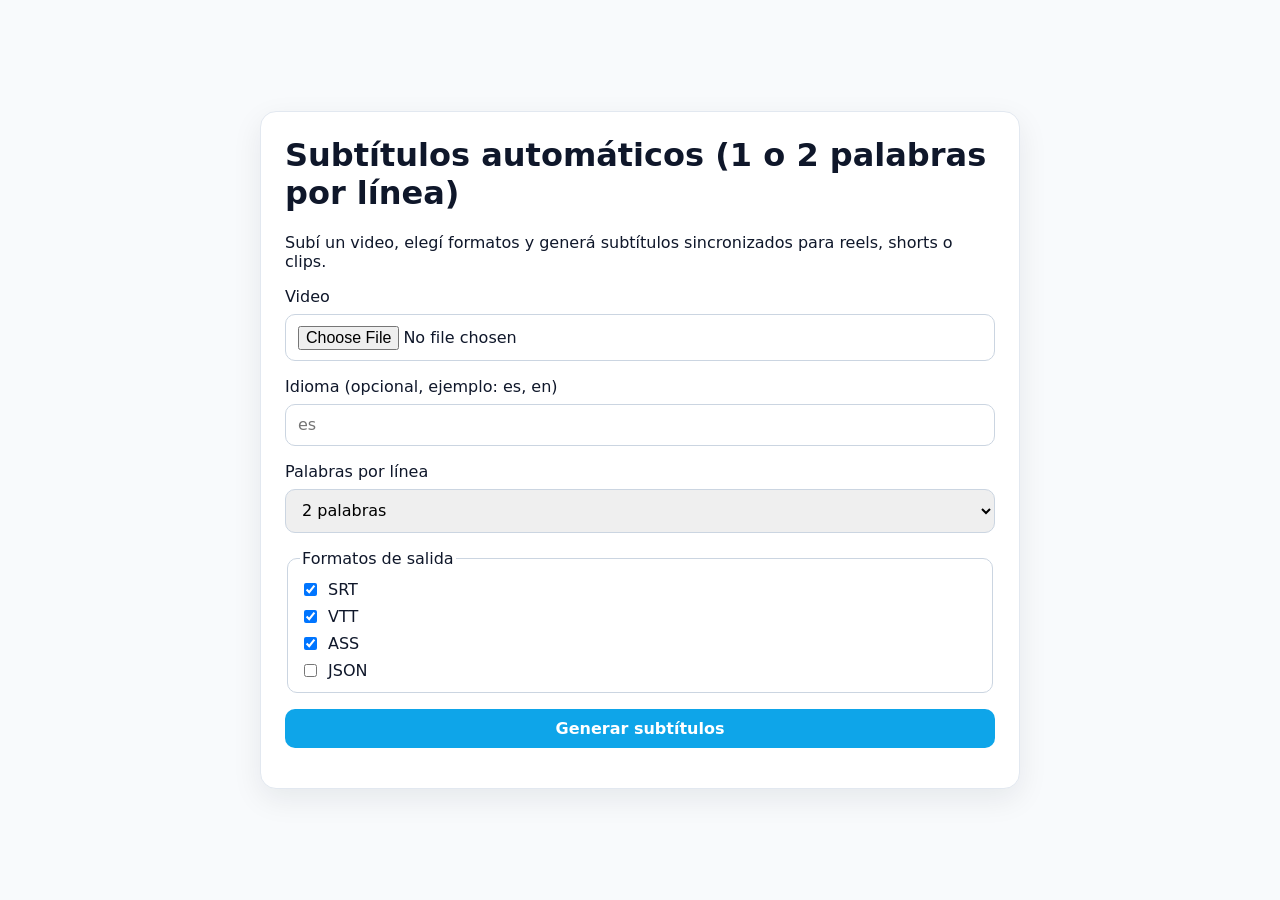
<file: index.html>
<!doctype html>
<html lang="es">
  <head>
    <meta charset="UTF-8" />
    <meta name="viewport" content="width=device-width, initial-scale=1.0" />
    <title>Generador de subtítulos por palabra</title>
    <link rel="stylesheet" href="styles.css" />
  </head>
  <body>
    <main class="app">
      <h1>Subtítulos automáticos (1 o 2 palabras por línea)</h1>
      <p>
        Subí un video, elegí formatos y generá subtítulos sincronizados para reels, shorts o clips.
      </p>

      <form id="subtitleForm" class="card">
        <label>
          Video
          <input type="file" id="video" name="video" accept="video/*" required />
        </label>

        <label>
          Idioma (opcional, ejemplo: es, en)
          <input type="text" id="language" name="language" placeholder="es" />
        </label>

        <label>
          Palabras por línea
          <select id="words_per_cue" name="words_per_cue">
            <option value="1">1 palabra</option>
            <option value="2" selected>2 palabras</option>
          </select>
        </label>

        <fieldset>
          <legend>Formatos de salida</legend>
          <label><input type="checkbox" name="formats" value="srt" checked /> SRT</label>
          <label><input type="checkbox" name="formats" value="vtt" checked /> VTT</label>
          <label><input type="checkbox" name="formats" value="ass" checked /> ASS</label>
          <label><input type="checkbox" name="formats" value="json" /> JSON</label>
        </fieldset>

        <button type="submit" id="submitBtn">Generar subtítulos</button>
      </form>

      <p id="status" class="status"></p>
    </main>

    <script>
      const form = document.getElementById('subtitleForm');
      const statusEl = document.getElementById('status');
      const submitBtn = document.getElementById('submitBtn');

      form.addEventListener('submit', async (event) => {
        event.preventDefault();

        const file = document.getElementById('video').files[0];
        const wordsPerCue = document.getElementById('words_per_cue').value;
        const language = document.getElementById('language').value.trim();
        const formatInputs = [...document.querySelectorAll('input[name="formats"]:checked')];

        if (!file) {
          statusEl.textContent = 'Seleccioná un archivo de video.';
          return;
        }

        if (formatInputs.length === 0) {
          statusEl.textContent = 'Seleccioná al menos un formato de salida.';
          return;
        }

        const body = new FormData();
        body.append('video', file);
        body.append('words_per_cue', wordsPerCue);
        if (language) body.append('language', language);
        formatInputs.forEach((item) => body.append('formats', item.value));

        submitBtn.disabled = true;
        statusEl.textContent = 'Procesando video... esto puede tardar unos minutos.';

        try {
          const response = await fetch('/api/generate-subtitles', {
            method: 'POST',
            body,
          });

          if (!response.ok) {
            const message = await response.text();
            throw new Error(message || 'Error generando subtítulos');
          }

          const blob = await response.blob();
          const url = URL.createObjectURL(blob);
          const a = document.createElement('a');
          a.href = url;
          a.download = 'subtitulos.zip';
          document.body.appendChild(a);
          a.click();
          a.remove();
          URL.revokeObjectURL(url);

          statusEl.textContent = 'Listo. Se descargó un ZIP con tus subtítulos.';
        } catch (error) {
          statusEl.textContent = `No se pudo procesar el video: ${error.message}`;
        } finally {
          submitBtn.disabled = false;
        }
      });
    </script>
  </body>
</html>
</file>
<file: styles.css>
:root {
  font-family: Inter, system-ui, -apple-system, Segoe UI, Roboto, sans-serif;
  color: #0f172a;
  background: #f8fafc;
}

* {
  box-sizing: border-box;
}

body {
  margin: 0;
  min-height: 100vh;
  display: grid;
  place-items: center;
  padding: 2rem 1rem;
}

.app {
  width: min(760px, 100%);
  background: white;
  border: 1px solid #e2e8f0;
  border-radius: 16px;
  padding: 1.5rem;
  box-shadow: 0 10px 30px rgba(15, 23, 42, 0.08);
}

h1 {
  margin-top: 0;
}

.card {
  display: grid;
  gap: 1rem;
  margin-top: 1rem;
}

label,
fieldset {
  display: grid;
  gap: 0.5rem;
}

input,
select,
button {
  font: inherit;
  padding: 0.65rem 0.75rem;
  border-radius: 10px;
  border: 1px solid #cbd5e1;
}

fieldset {
  border: 1px solid #cbd5e1;
  border-radius: 10px;
  padding: 0.75rem;
}

fieldset label {
  display: flex;
  align-items: center;
  gap: 0.5rem;
}

button {
  border: none;
  background: #0ea5e9;
  color: #fff;
  font-weight: 700;
  cursor: pointer;
}

button:disabled {
  opacity: 0.55;
  cursor: not-allowed;
}

.status {
  margin-top: 1rem;
  font-weight: 600;
}
</file>
